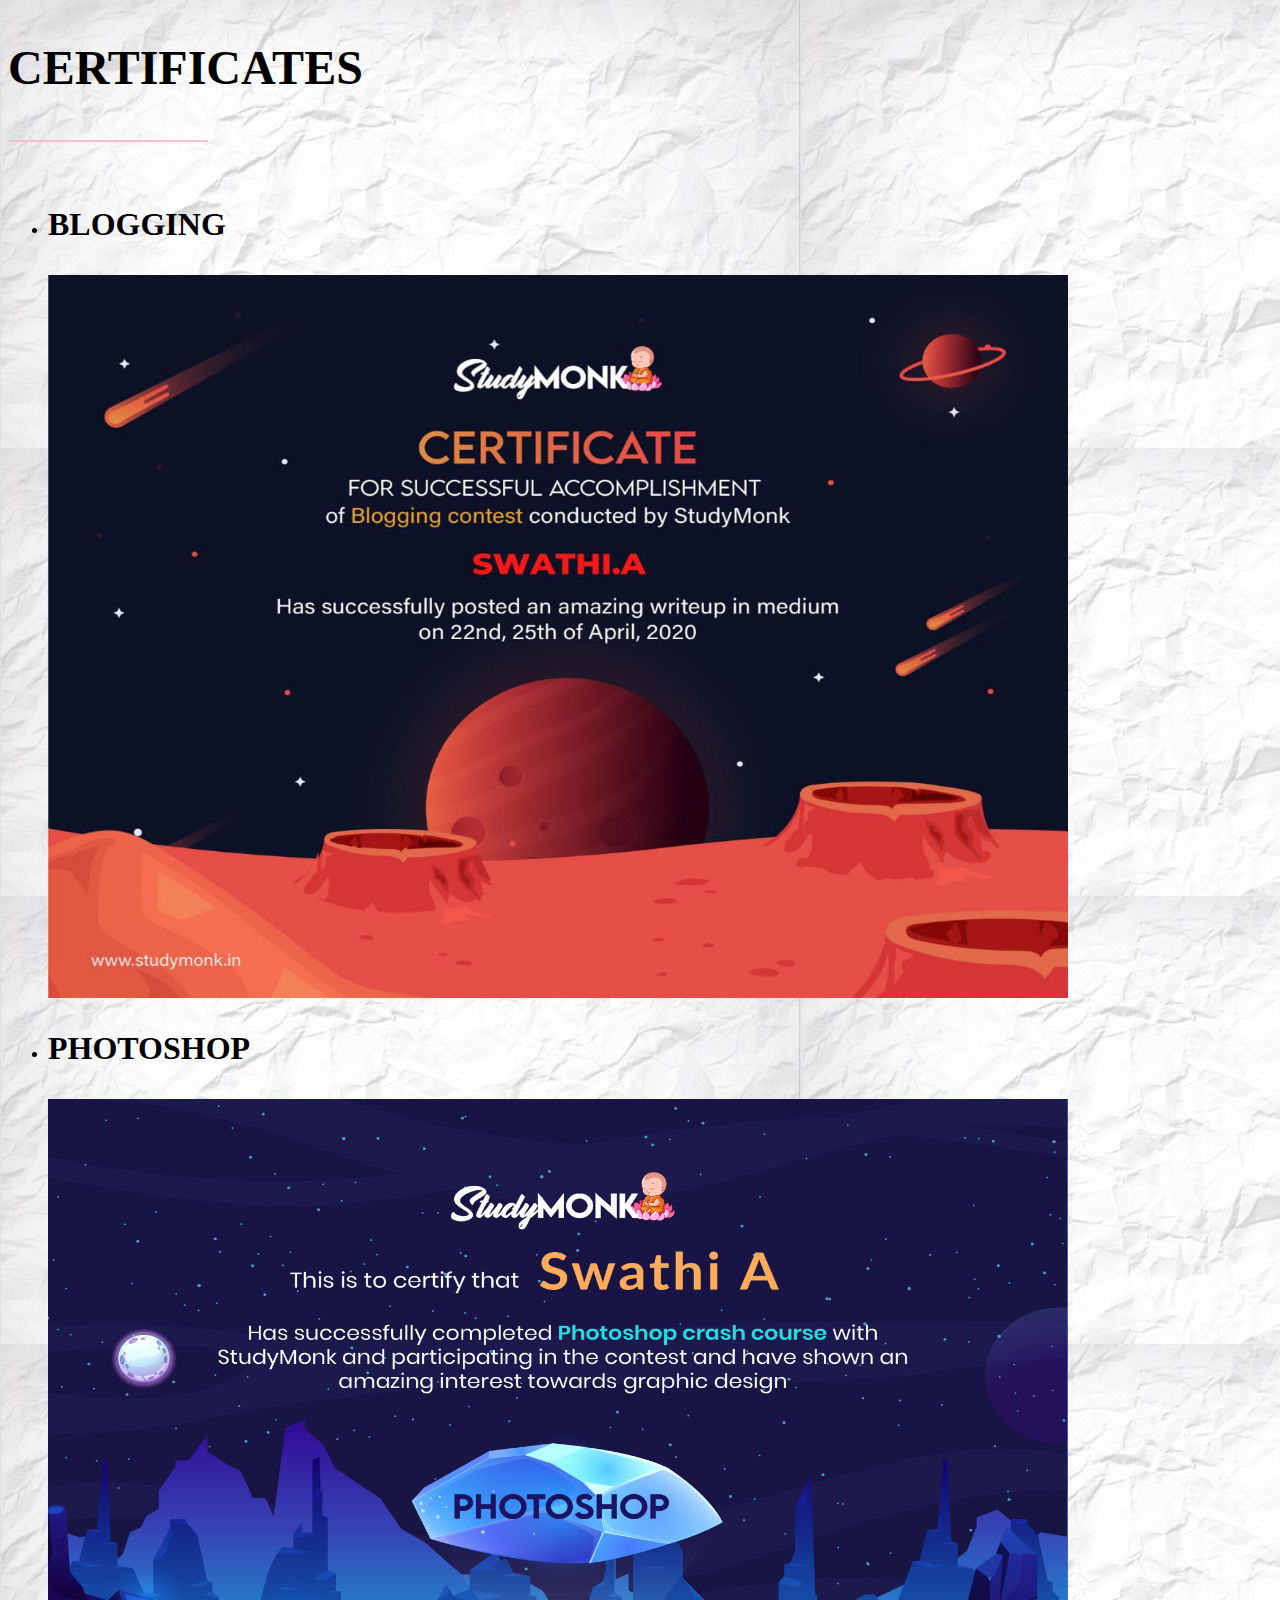
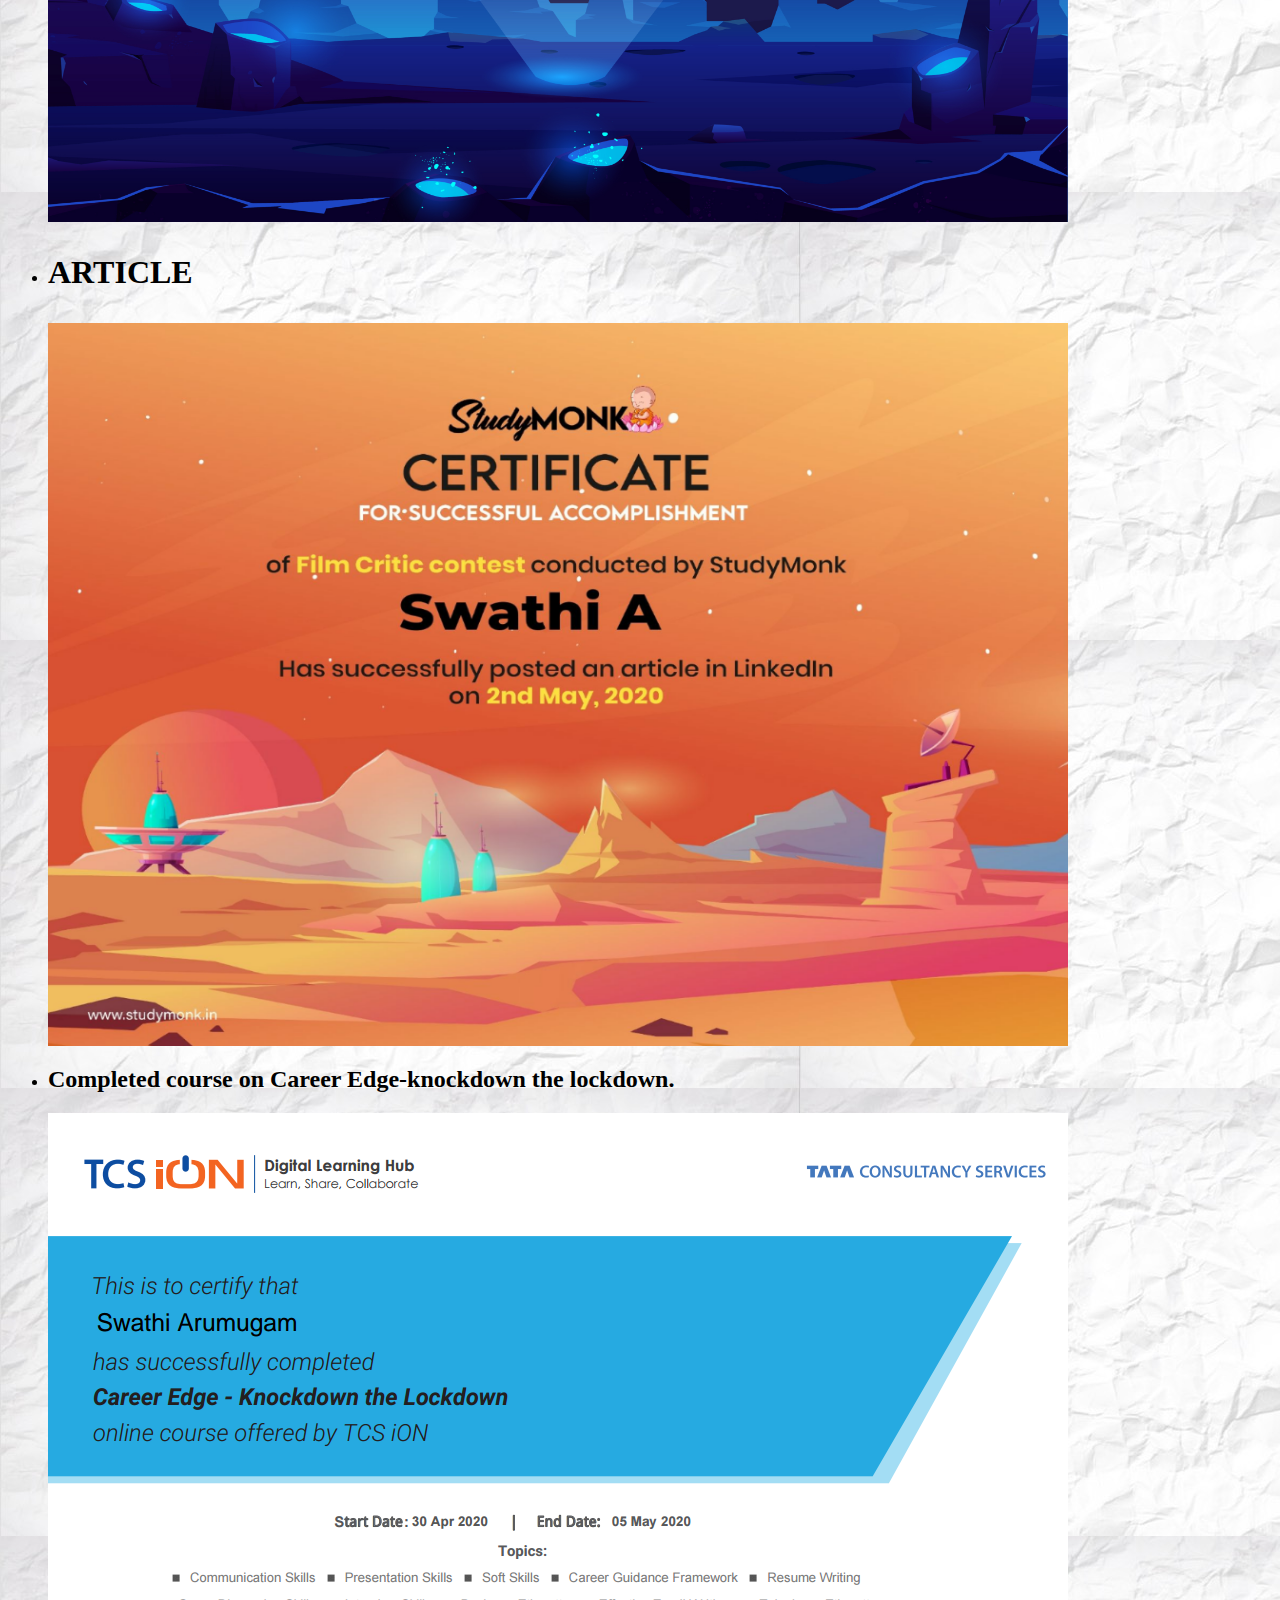
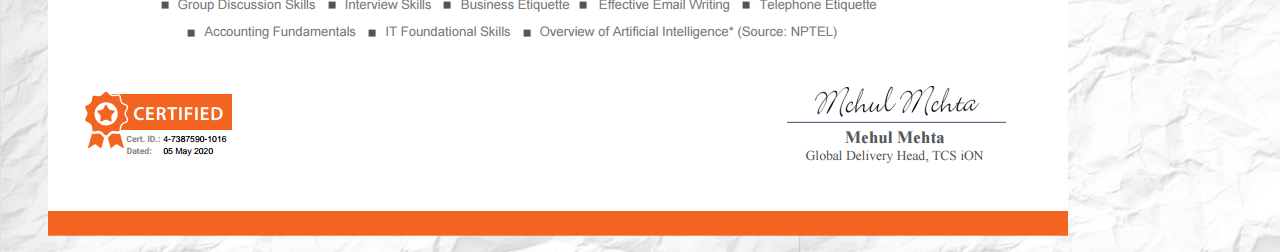
<file: certificate.html>
<html>
<head>
	<title>my website</title>
</head>
<body background="white.jpg">

	<div class="cert">
		<style>
            .cert{
            	display: flex;
            	flex-wrap: wrap;

            }
            h1{
            	font-family: fantasy;
            	font-size: 3em;
            	border-bottom: 2px solid pink;
            	
            	width:700px;
            	text-align: center;

            }
            h3{
            	font-size: 2em;}
            	h1 {
  width: 200px;
  height: 100px;
  background: none;
  transition: width 2s, height 2s, transform 2s;}
h1:hover{
  width: 200px;
  height: 100px;
  transform: rotate(360deg);
}
           
		</style>
	<h1>CERTIFICATES</h1><br>
</div>
	
	<div>
<ul>
	<li><h3>BLOGGING</h3></li>
	<img src="blogging.jpg" width="1020px" height="723px">
	<li><h3>PHOTOSHOP</h3></li>
	<img src="photoshop.jpg" width="1020px" height="723px">
    <li><h3>ARTICLE</h3></li>
    <img src="artical.png" width="1020px" height="723px">

    <li><h2>Completed course on Career Edge-knockdown the lockdown.</h2></li>
    <img src="tcs.png">
</ul>
</div>


</body>
</html>
</file>
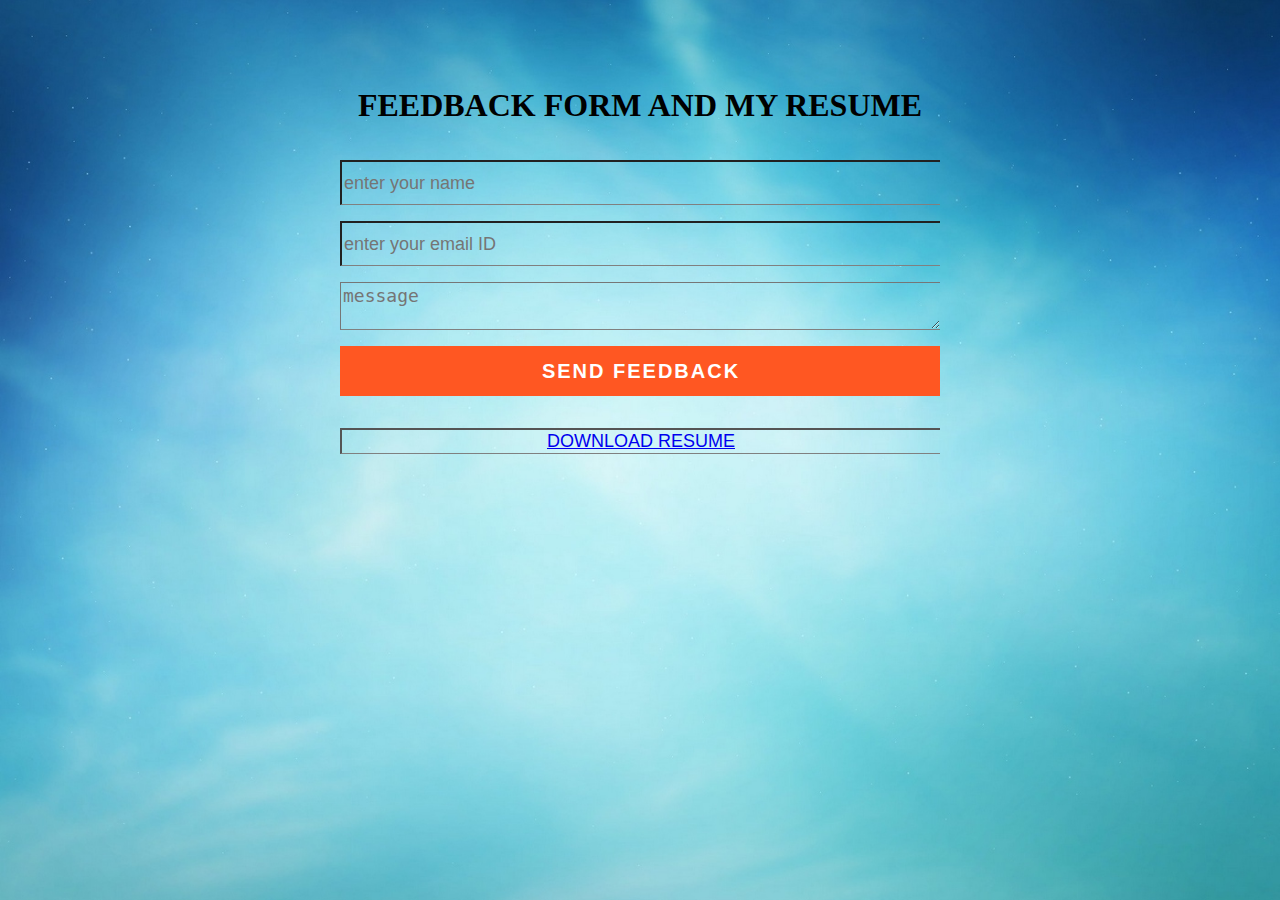
<file: feedback.html>
<html>
<head>
	
	<title>my website</title>
	<style>
		body{
			margin: 0;
			padding: 0;
			text-align: center;
			background: url(aaa.jpg);
			background-size: cover;
			background-position: center;
			font-family: san-sherif;
		}
		.title
		{
			margin-top: 100px;
			color: #000;
			text-transform: uppercase;
			transition: all 4s ease-in-out;
		}
        .title h1{
        	font-size: 32px;
        	line-height: 10px;
        }
        form{
        	margin-top: 50px;
        	transition: all 4s ease-in-out;
        }
        .form-control{
        	width: 600px;
        	background:transparent;
        	border-right: none;
        	outline: none;
        	border-bottom: 1px solid gray;
        	color: #000;
        	font-size: 18px;
        	margin-bottom: 16px;
        }
        input{
        	height: 45px;
        }
        form .submit{
        	background:#ff5722;
        	border-color: transparent;
        	color: #fff;
        	font-size: 20px;
        	font-weight: bold;
        	letter-spacing: 2px;
        	height: 50px;
        }
        form .submit:hover{
        	background-color: #f44326;
        	cursor: pointer;
        }



	</style>
</head>

<body>	
	<div class="title">
   <h1>FEEDBACK FORM AND MY RESUME</h1></div>
   <div>
   	<form action="mailto:swathiarumugam309@gmail.com" method="post" enctype="text/plain">
   
   <input type="text" name="name" placeholder="enter your name" class="form-control" ><br>
   <input type="email" name="email" placeholder="enter your email ID" class="form-control"><br>
   <textarea name="message" class="form-control" placeholder="message" row="4"></textarea><br>
   <input type="submit" class="form-control submit" value="SEND FEEDBACK"><br>
</div>
<button class="form-control submit">
<a href="resume.pdf" download>DOWNLOAD RESUME</a>
</button>
</form>
</body>

</html>
</file>
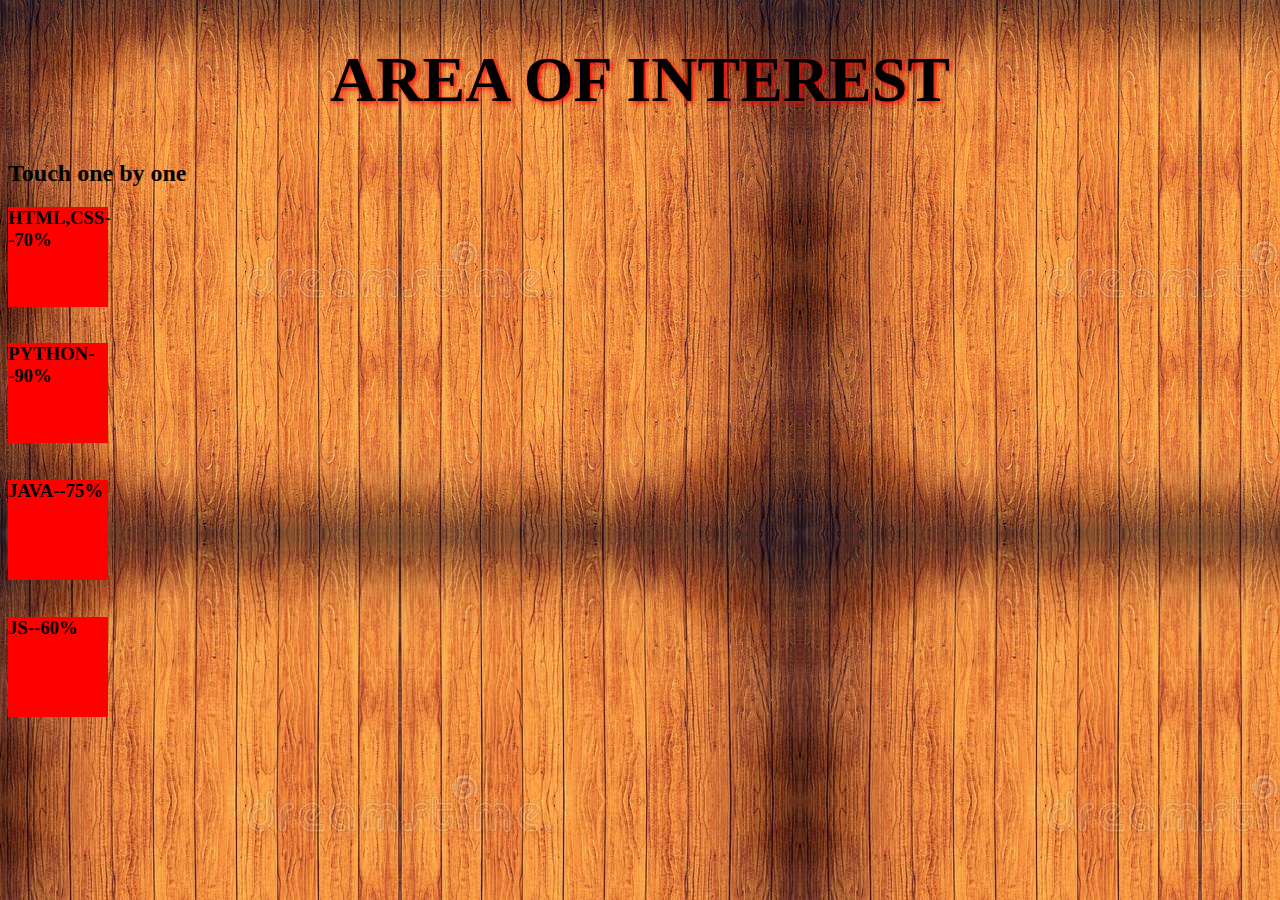
<file: intrest.html>
<!DOCTYPE html>
<html>
<head>
<style> 
div {
  width: 100px;
  height: 100px;
  background: red;
  transition: width 2s;
  
}

#div1 {transition-timing-function: ease;}
#div2 {transition-timing-function: ease;}
#div3 {transition-timing-function: ease;}
#div4 {transition-timing-function: ease;}


#div1:hover {
  width: 300px;
}
#div2:hover {
  width: 500px;
}
#div3:hover {
  width: 400px;
}
#div4:hover {
  width: 200px;
}
h1 {
  text-shadow: 2px 2px 5px red;
  text-align: center;
  font-size: 4em;
}
</style>
</head>
<body background="board.jpg">

<h1>AREA OF INTEREST</h1>

<p><h2>Touch one by one</h2></p>

<div id="div1"><h3>HTML,CSS--70%</h3></div><br>
<div id="div2"><h3>PYTHON--90%</h3></div><br>
<div id="div3"><h3>JAVA--75%</h3></div><br>
<div id="div4"><h3>JS--60%</h3></div><br>




</body>
</html>
</file>
